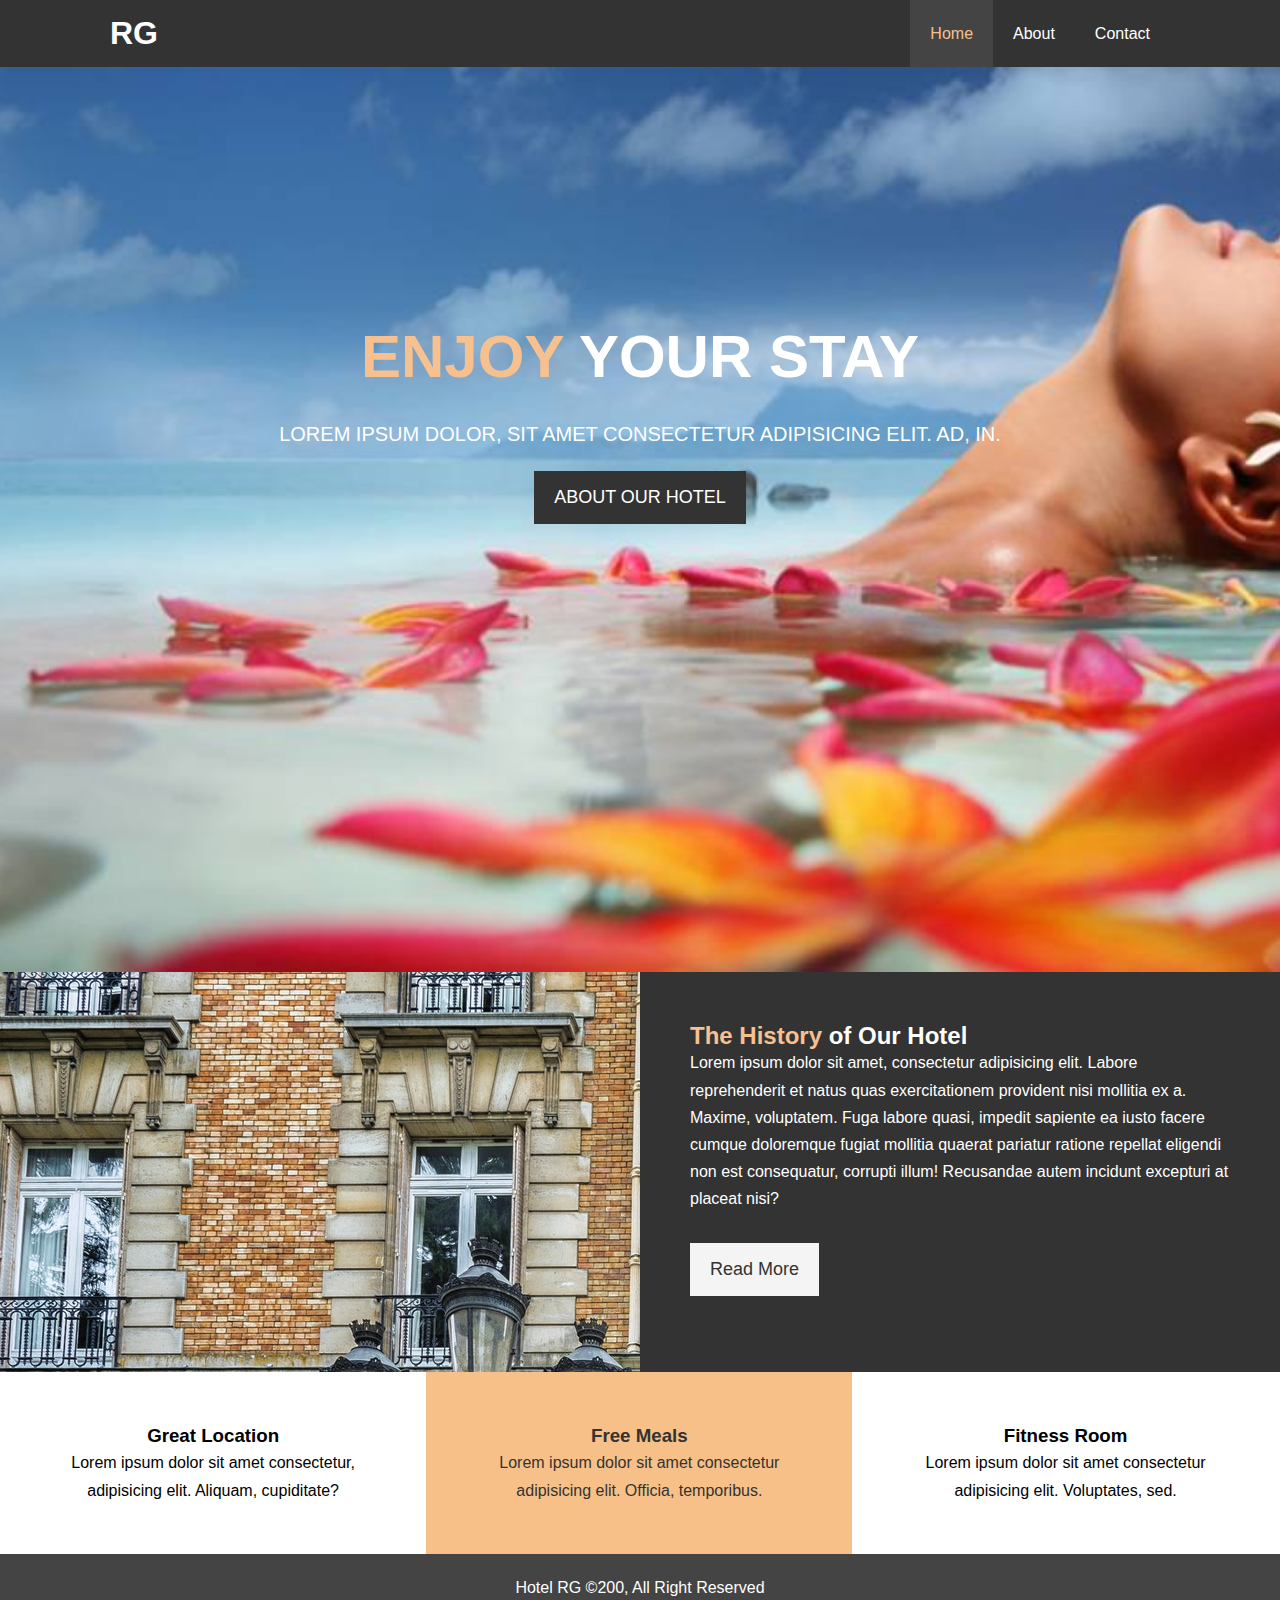
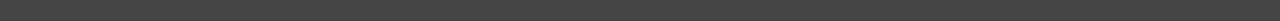
<file: index.html>
<!DOCTYPE html>
<html lang="en">

<head>
    <meta charset="UTF-8">
    <meta name="viewport" content="width=device-width, initial-scale=1.0">
    <meta http-equiv="X-UA-Compatible" content="ie=edge">
    <meta name="description" content="The best hotel in charlotte area">
    <meta name="keywords" content="hotel, charlotte, north carolina">
    <title>Hotel RG</title>
    <link rel="stylesheet" href="css/style.css">
    <link rel="stylesheet" href="https://use.fontawesome.com/releases/v5.6.1/css/all.css"
        integrity="sha384-gfdkjb5BdAXd+lj+gudLWI+BXq4IuLW5IT+brZEZsLFm++aCMlF1V92rMkPaX4PP" crossorigin="anonymous">
</head>

<body>
    <header>
        <nav id="navbar">
            <div class="container">
                <h1 class="logo">RG</h1>
                <ul>
                    <li><a class="current" href="index.html">Home </a></li>
                    <li><a href="about.html">About</a></li>
                    <li><a href="contact.html">Contact</a></li>
                </ul>
            </div>
        </nav>
        <div id="showcase">
            <div class="container">
                <div class="showcase-content">
                    <h1><span class="text-primary">Enjoy </span> Your Stay</h1>
                    <p class="lead">Lorem ipsum dolor, sit amet consectetur adipisicing elit. Ad, in.</p>
                    <a class="btn" href="about.html">About Our Hotel</a>
                </div>
            </div>
        </div>
    </header>
    <section id="home-info" class="bg-dark">
        <div class="info-img"></div>
        <div class="info-content">
            <h2> <span class="text-primary">The History </span> of Our Hotel</h2>
            <p>Lorem ipsum dolor sit amet, consectetur adipisicing elit. Labore reprehenderit et natus quas
                exercitationem provident nisi mollitia ex a. Maxime, voluptatem. Fuga labore quasi, impedit sapiente ea
                iusto facere cumque doloremque fugiat mollitia quaerat pariatur ratione repellat eligendi non est
                consequatur, corrupti illum! Recusandae autem incidunt excepturi at placeat nisi?</p>
            <a class="btn btn-light" href="about.html">Read More</a>
        </div>
    </section>

    <section id="features">
        <div class="box bg-light">
            <h3>Great Location</h3>
            <i class="fas fa-hotel fa-3x"></i>
            <!--"fa-3x" 3x is how big we want-->
            <p>Lorem ipsum dolor sit amet consectetur, adipisicing elit. Aliquam, cupiditate?</p>
        </div>
        <div class="box bg-primary">
            <h3>Free Meals</h3>
            <i class="fas fa-utensils fa-3x"></i>
            <p>Lorem ipsum dolor sit amet consectetur adipisicing elit. Officia, temporibus.</p>
        </div>
        <div class="box bg-light">
            <h3>Fitness Room</h3>
            <i class="fas fa-dumbbell fa-3x"></i>
            <p>Lorem ipsum dolor sit amet consectetur adipisicing elit. Voluptates, sed.</p>
        </div>
    </section>
    <div class="clr"></div>
    <footer id="main-footer">    
        <p>Hotel RG &copy;200, All Right Reserved</p>

    </footer>




</body>

</html>
</file>
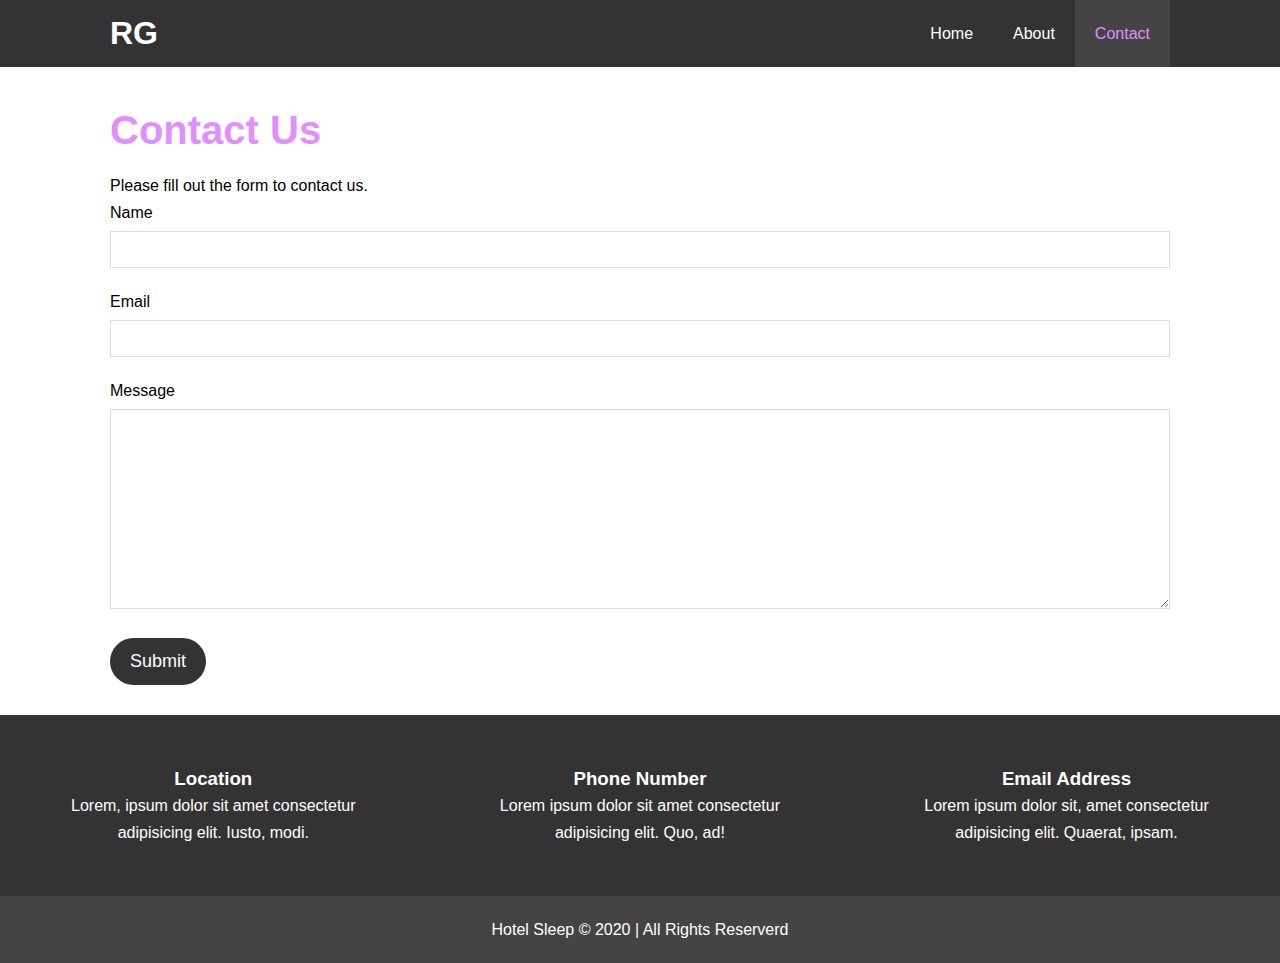
<file: contact.html>
<!DOCTYPE html>
<html lang=“en”>

<head>
    <meta charset="UTF-8">
    <meta name="viewport" content="width=device-width, initial-scale=1.0">
    <title> Contact</title>
    <link rel="stylesheet" type="text/css" href="css/style.css">
    <link rel="stylesheet" type="text/css" href="css/contact.css">
    <link rel="stylesheet" href="https://use.fontawesome.com/releases/v5.6.1/css/all.css"
        integrity="sha384-gfdkjb5BdAXd+lj+gudLWI+BXq4IuLW5IT+brZEZsLFm++aCMlF1V92rMkPaX4PP" crossorigin="anonymous">
    <link href="https://fonts.googleapis.com/css?family=Odibee+Sans|Trade+Winds&display=swap" rel="stylesheet">
</head>

<body>
    <header>
        <nav id="navbar">
            <div class="container">
                <h1 class="logo">RG</h1>
                <ul>
                    <li><a href="index.html">Home</a></li>
                    <li><a href="about.html">About</a></li>
                    <li><a class="current" href="contact.html">Contact</a></li>
                </ul>
            </div>
        </nav>
        <section id="contact-form" class="py-3">
            <div class="container">
                <h1 class="l-heading"><span class="text-primary">Contact Us</span></h1>
                <br>
                <p>Please fill out the form to contact us.</p>
                <form action="destination.php">
                    <div class="form-group">
                        <label for="name">Name</label>
                        <input type="text" name="name" id="name">
                    </div>
                    <form action="destination.php">
                        <div class="form-group">
                            <label for="emial">Email</label>
                            <input type="text" name="email" id="email">
                        </div>
                        <form action="destination.php">
                            <div class="form-group">
                                <label for="message">Message</label>
                                <textarea name="message" id="message"></textarea>
                            </div>
                            <button type="submit" class="btn">Submit</button>
                        </form>
            </div>
        </section>
        <section id="features">
            <div class="box bg-dark">
                <i class="fas fa-hotel fa-3x"></i>
                <h3>Location</h3>
                <p>Lorem, ipsum dolor sit amet consectetur adipisicing elit. Iusto, modi.</p>
            </div>
            <div class="box bg-dark">
                <i class="fas fa-phone fa-3x"></i>
                <h3>Phone Number</h3>
                <p>Lorem ipsum dolor sit amet consectetur adipisicing elit. Quo, ad!</p>
            </div>
            <div class="box bg-dark">
                <i class="fas fa-envelope fa-3x"></i>
                <h3>Email Address</h3>
                <p>Lorem ipsum dolor sit, amet consectetur adipisicing elit. Quaerat, ipsam.</p>
            </div>
            <div class="clr"></div>
            <footer class="main-footer">
                <p>Hotel Sleep &copy; 2020 | All Rights Reserverd</p>
            </footer>
</body>

</html>
</file>
<file: css/contact.css>
*{
    margin: 0;
    padding: 0;
    box-sizing: border-box;
}
/* Utility class */
.container{
    margin: auto;
    max-width: 1100px;
    overflow: auto;
    padding: 0 20px;
}

.text-primary{
color: #e18eff;
}

.lead{
    font-size: 20px;
}

.btn{
    display: inline-block;
    font-size: 18px;
    color: #fff;
    background: #333;
    padding: 13px 20px;
    border: none;
    cursor: pointer;
    border-radius: 1.5em;
}

.btn:hover{
    background: #e18eff;
    color: #333;
    border-radius: 1.5em;

}

.btn-light{
    background: #f4f4f4;
    color: #333;
}

.bg-dark{
    background: #333;
    color: #fff;
}
.clr{
clear: both;
}

.l-heading{
    padding-top: 20px;
    font-size: 40px;
}
/* Padding */
.py-1{
    padding: 10px 0;
}

.py-2{
    padding: 20px 0;
}

.py-3{
    padding: 30px 0;
}

/* Main Styling */
 html, body{
    font-family: 'Segoe UI', Tahoma, Geneva, Verdana, sans-serif;
    line-height: 1.7em;
}

a{
    color: #333;
    text-decoration: none;
}

#navbar{
    background: #333;
    color: #fff;
    overflow: auto;
}

#navbar a {
    color: #fff;
}

#navbar h1{
    float: left;
    padding-top: 20px;
}

#navbar ul {
    list-style: none;
    float: right;
}

#navbar ul li {
    float: left;
}

#navbar ul li a {
    display: block;
    padding: 20px;
    text-align: center;
}
/* Creating a active class */
#navbar ul li a:hover,
#navbar ul li a.current{
    background: #444;
    color: #e18eff;
}

/* forms */
#contact-form .form-group{
    margin-bottom: 20px;
}

#contact-form label{
    display: block;
    margin-bottom: 5px;
}

#contact-form input,
#contact-form textarea{
    width: 100%;
    padding: 10px;
    border: 1px #ddd solid;
}

#contact-form textarea{
    height: 200px;
}

#contact-form input:focus,
#contact-form textarea:focus{
    outline: none;
    border-color: pink;
}

/* Features */
.box{
    float: left;
    width: 33.33%;
    padding: 50px;
    text-align: center;
}

.bg-light{
    background: black;
    color: pink;
}

.bg-light p{
    padding: 30px;
}


/* Footer */
.main-footer{
    text-align: center;
    background: #444;
    color: #ffffff;
    padding: 20px;
}
</file>
<file: css/style.css>
/* CSS Reset */
*{
    margin: 0;
    padding: 0;
    box-sizing: border-box;
}

/* Utility Class */
.container{
    margin: auto;
    max-width: 1100px;
    overflow: auto;
    padding: 0 20px;
}
.text-primary{
    color: #f7c08f;
}
.lead{
    font-size: 20px;
}

.btn{
    display: inline-block;
    font-size: 18px;
    color: #ffffff;
    background-color: #333;
    padding: 13px 20px;
    border: none;
    cursor: pointer;
}

.btn:hover{
    background-color: #f7c08f;
    color: #333;
}
.btn-light{
    background-color: #f4f4f4;
    color: #333;
} 

.bg-dark{
    background-color: #333;
    color: #ffffff;
}
.bg-primary{
    background: #f7c088;
    color: #333;
}
.clr{
    clear: both;
}
/* Main Styling */
html,  body{
    font-family: 'Segoe UI', Tahoma, Geneva, Verdana, sans-serif;
    line-height: 1.7em;
}

a{
    color: #333;
    text-decoration: none;
}

#navbar{
    background-color: #333;
    color: #ffffff;
    overflow: auto;
}

#navbar a{
    color: #ffffff;
}

#navbar h1{
    float: left;
    padding-top: 20px;
}

#navbar ul{
    list-style: none;
    float: right;
}
#navbar ul li{
    float: left;
}
#navbar ul li a{
    display: block;
    padding: 20px;
    text-align: center;
}
/* psuedo-selector example  */

#navbar ul li a:hover,
#navbar ul li a.current{
    background: #444;
    color: #f7c08f;
}
/* showcase */
#showcase{
   background: url("../img/tahiti-4.jpg") no-repeat center center/cover;
   height: 905px;
}

#showcase .showcase-content{
    color: #ffffff;
    padding-top: 230px;
    text-transform: uppercase;
    text-align: center;

}

#showcase .showcase-content h1{
    font-size: 60px;
    line-height: 2em;

}

#showcase .showcase-content p{
    padding-bottom: 20px;
    line-height: 1.7em;

}

/* Home Info */
#home-info{
    height: 400px;
}

#home-info .info-img{
    float: left;
    width: 50%;
    background: url("../img/photo-1.jpg") no-repeat;
    min-height: 100%;
}
#home-info .info-content{
    float: right;
    width: 50%;
    height: 100%;
    padding: 50px;
    overflow: hidden;
}
#home-info .info-content p {
    padding-bottom: 30px;
}

/* Features */
.box{
    float: left;
    width: 33.3%;
    padding: 50px;
    text-align: center;
}
/* Footer */
#main-footer{
    text-align: center;
    background: #444;
    color: #ffffff;
    padding: 20px;
}
</file>
